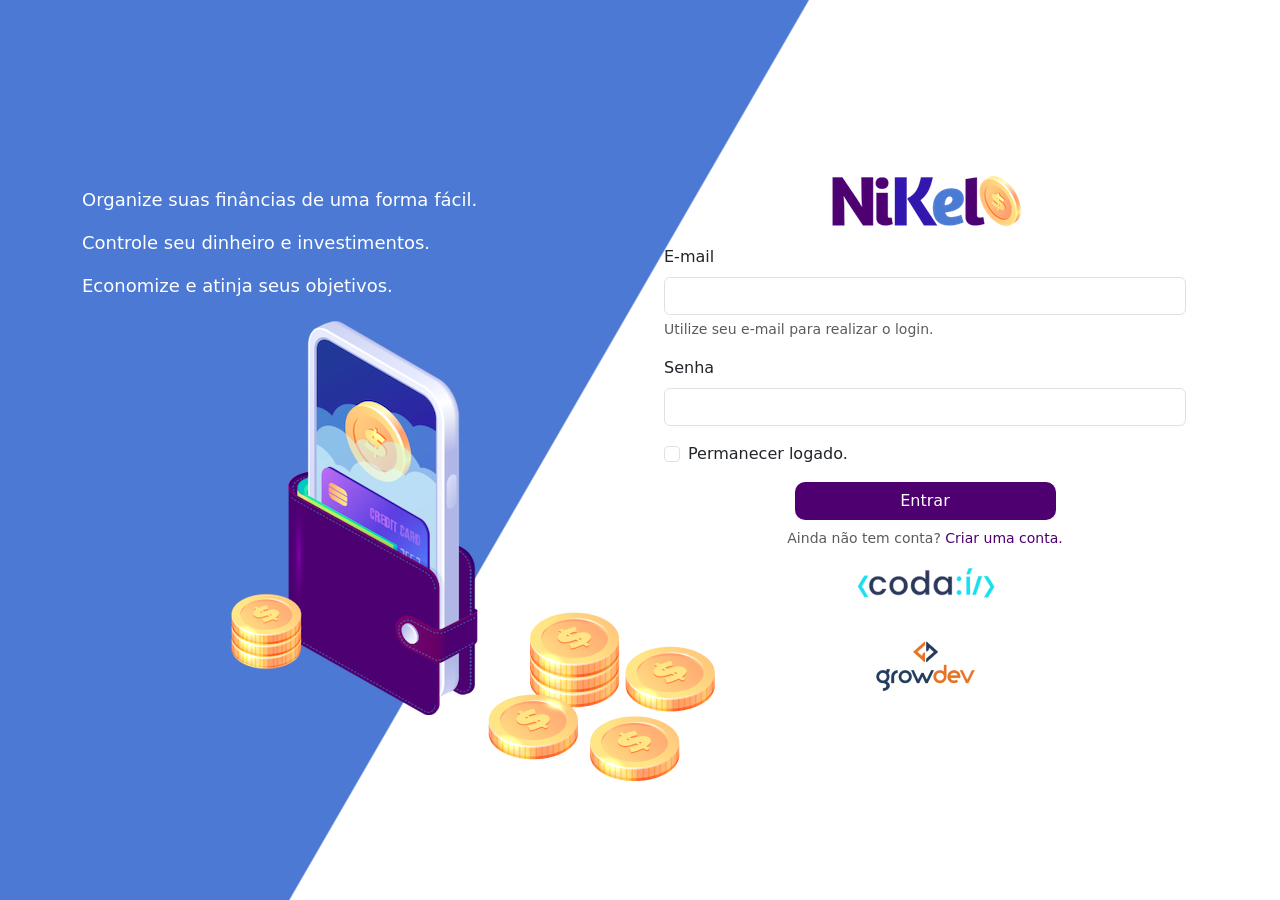
<file: public/index.html>
<!DOCTYPE html>
<html lang="pt">

<head>
    <meta charset="UTF-8">
    <meta http-equiv="X-UA-Compatible" content="IE=edge">
    <meta name="viewport" content="width=device-width, initial-scale=1.0">
    <title>Nikel</title>
    <link href="https://cdn.jsdelivr.net/npm/bootstrap@5.1.3/dist/css/bootstrap.min.css" rel="stylesheet"
        integrity="sha384-1BmE4kWBq78iYhFldvKuhfTAU6auU8tT94WrHftjDbrCEXSU1oBoqyl2QvZ6jIW3" crossorigin="anonymous">
    <link rel="stylesheet" href="./css/styles.css">
</head>

<body id="login">
    <main>
        <div class="container">
            <div class="row vh-100">
                <div class="col d-flex justify-content-center my-5 flex-column">
                    <div class="text-login">
                        <p>Organize suas finâncias de uma forma fácil.</p>
                        <p>Controle seu dinheiro e investimentos.</p>
                        <p>Economize e atinja seus objetivos.</p>
                    </div>
                    <div class="text-center">
                        <img src="./assets/images/pocket.png" alt="image pocket" class="img-fluid" srcset="">
                        <img src="./assets/images/coins.png" alt="image coins"
                            class="img-fluid d-none d-md-inline coins" srcset="">
                    </div>
                </div>
                <div class="col d-flex justify-content-center my-5 flex-column">
                    <div class="container">
                        <div class="row">
                            <div class="col">
                                <div class="text-center mb-3">
                                    <img src="./assets/images/nikel-logo.png" alt="logo nikel" class="img-fluid"
                                        srcset="">
                                </div>
                            </div>
                        </div>
                        <div class="row">
                            <div class="col">
                                <form id="login-form">
                                    <div class="mb-3">
                                        <label for="email-input" class="form-label">E-mail</label>
                                        <input type="email" class="form-control" id="email-input"
                                            aria-describedby="emailHelp">
                                        <div id="emailHelp" class="form-text">Utilize seu e-mail para realizar o login.
                                        </div>
                                    </div>
                                    <div class="mb-3">
                                        <label for="password-input" class="form-label">Senha</label>
                                        <input type="password" class="form-control" id="password-input">
                                    </div>
                                    <div class="mb-3 form-check">
                                        <input type="checkbox" class="form-check-input" id="session-check">
                                        <label class="form-check-label" for="session-check">Permanecer logado.</label>
                                    </div>
                                    <button type="submit" class="btn button-login">Entrar</button>
                                </form>
                            </div>
                        </div>
                        <div class="row">
                            <div class="col">
                                <p id="Link-conta" class="text-center mt-2 form-text" data-bs-toggle="modal"
                                    data-bs-target="#register-modal">Ainda não tem conta? <span
                                        class="link-default">Criar uma conta.</span> </p>
                            </div>
                        </div>
                        <div class="row">
                            <div class="col">
                                <div class="text-center">
                                    <img src="./assets/images/codai-logo.png" alt="logo codai" srcset="">
                                </div>
                            </div>
                        </div>
                        <div class="row">
                            <div class="col">
                                <div class="text-center">
                                    <img src="./assets/images/growdev-logo.png" alt="logo growdev " srcset="">
                                </div>
                            </div>
                        </div>
                    </div>
                </div>
            </div>
        </div>
        <!-- Modal -->
        <div class="modal fade" id="register-modal" tabindex="-1" aria-labelledby="exampleModalLabel"
            aria-hidden="true">
            <div class="modal-dialog">
                <div class="modal-content">
                    <div class="modal-header">
                        <h5 class="modal-title" id="exampleModalLabel">Crie sua conta</h5>
                        <button type="button" class="btn-close" data-bs-dismiss="modal" aria-label="Close"></button>
                    </div>
                    <form id="create-form">
                        <div class="modal-body">

                            <div class="mb-3">
                                <label for="email-create-input" class="form-label">E-mail</label>
                                <input type="email" class="form-control" id="email-create-input"
                                    aria-describedby="emailHelp" required>
                                <div id="emailHelp" class="form-text">Utilize seu e-mail para criar a conta.
                                </div>
                            </div>
                            <div class="mb-3">
                                <label for="password-create-input" class="form-label">Senha</label>
                                <input type="password" class="form-control" id="password-create-input" required>
                                <div id="emailHelp" class="form-text">Utilize uma senha fácil de lembrar e anote para
                                    não esquecer.
                                </div>
                            </div>
                        </div>
                        <div class="modal-footer">
                            <button type="button" class="btn btn-secondary button-cancel"
                                data-bs-dismiss="modal">Cancelar</button>
                            <button type="submit" class="btn button-default">Criar conta</button>
                        </div>
                    </form>
                </div>
            </div>
        </div>
    </main>

    <script src="https://cdn.jsdelivr.net/npm/bootstrap@5.1.3/dist/js/bootstrap.bundle.min.js"
        integrity="sha384-ka7Sk0Gln4gmtz2MlQnikT1wXgYsOg+OMhuP+IlRH9sENBO0LRn5q+8nbTov4+1p"
        crossorigin="anonymous"></script>
    <script src="./js/index.js"></script>
</body>

</html>
</file>
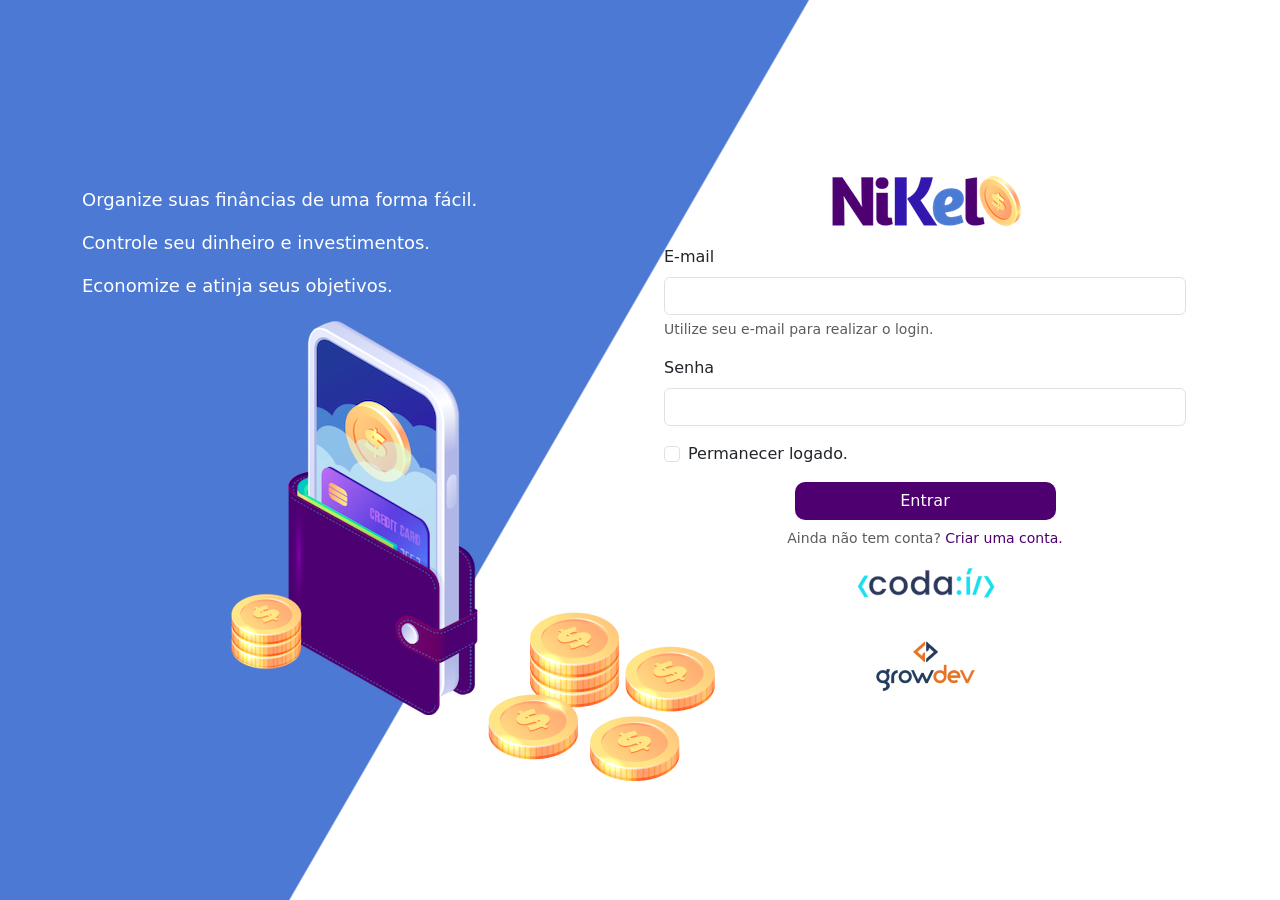
<file: public/home.html>
<!DOCTYPE html>
<html lang="pt">

<head>
  <meta charset="UTF-8">
  <meta http-equiv="X-UA-Compatible" content="IE=edge">
  <meta name="viewport" content="width=device-width, initial-scale=1.0">
  <title>Nikel - Home</title>
  <link href="https://cdn.jsdelivr.net/npm/bootstrap@5.1.3/dist/css/bootstrap.min.css" rel="stylesheet"
    integrity="sha384-1BmE4kWBq78iYhFldvKuhfTAU6auU8tT94WrHftjDbrCEXSU1oBoqyl2QvZ6jIW3" crossorigin="anonymous">
  <link rel="stylesheet" href="https://cdn.jsdelivr.net/npm/bootstrap-icons@1.7.2/font/bootstrap-icons.css">
  <link rel="stylesheet" href="./css/styles.css">
</head>

<body id="app">
  <header>
    <nav class="navbar navbar-expand navbar-light bg-white">
      <div class="container-fluid">
        <a class="navbar-brand" href="#">
          <img src="./assets/images/nikel-small-logo.png" alt="logo nikel" class="img-fluid" srcset="">
        </a>
        <button class="navbar-toggler" type="button" data-bs-toggle="collapse" data-bs-target="#navbarSupportedContent"
          aria-controls="navbarSupportedContent" aria-expanded="false" aria-label="Toggle navigation">
          <span class="navbar-toggler-icon"></span>
        </button>
        <div class="collapse navbar-collapse justify-content-end" id="navbarSupportedContent">
          <div class="d-flex menu">
            <a href="home.html"><button class="btn" type="button"><i
                  class="bi bi-house-door-fill fs-4 color-secondary"></i></button></a>
            <a href="transactions.html"><button class="btn" type="button"><i
                  class="bi bi-currency-exchange fs-4"></i></button></a>

            <div class="dropdown">
              <button class="btn" type="button" id="dropdownMenuButton1" data-bs-toggle="dropdown"
                aria-expanded="false">
                <i class="bi bi-person-circle fs-4"></i>
              </button>
              <ul class="dropdown-menu logout" aria-labelledby="dropdownMenuButton1">
                <li><button class="dropdown-item" id="button-logout">Sair</button></li>
              </ul>
            </div>
          </div>

        </div>
      </div>
    </nav>
  </header>
  <main>
    <div class="container-lg">
      <div class="row">
        <div class="col d-flex mt-4 justify-content-start align-items-center">
          <i class="bi bi-cash-coin color-primary icon-detail"></i>
          <span class="fs-2" id="total">R$ 0,00</span>
        </div>
        <div class="col d-flex mt-4 justify-content-end">
          <div class="text-center">
            <img src="./assets/images/coins-small.png" alt="image coins" srcset="">
          </div>
        </div>
      </div>
      <div class="row">
        <div class="col-12 info shadow-lg">
          <div class="container">
            <div class="row">
              <div class="col-6">
                <span class="fs-4">Entradas <i class="bi bi-arrow-down-circle fs-2 align-middle"></i> </span>
              </div>
              <div class="col-6">
                <span class="fs-4">Saídas <i class="bi bi-arrow-up-circle fs-2 align-middle"></i></span>
              </div>
              <div class="col-12 my-2">
                <hr>
              </div>
            </div>
            <div class="row">
              <div class="col-6">
                <div class="container p-0" id="cash-in-list">

                </div>
              </div>
              <div class="col-6">
                <div class="container p-0" id="cash-out-list">

                </div>
              </div>
              <div class="col-12 mb-4">
                <button type="button" class="btn button-default" id="transactions-button">
                  Ver todas</button>
              </div>
            </div>
          </div>
        </div>
      </div>
      <button class="btn button-float" data-bs-toggle="modal" data-bs-target="#transaction-modal"><i
          class="bi bi-plus"></i></button>
    </div>

    <!-- Modal -->
    <div class="modal fade" id="transaction-modal" tabindex="-1" aria-labelledby="exampleModalLabel" aria-hidden="true">
      <div class="modal-dialog">
        <div class="modal-content">
          <div class="modal-header">
            <h5 class="modal-title" id="exampleModalLabel">Adicionar Lançamento</h5>
            <button type="button" class="btn-close" data-bs-dismiss="modal" aria-label="Close"></button>
          </div>
          <form id="transaction-form">
            <div class="modal-body">

              <div class="mb-3">
                <label for="value-input" class="form-label">Valor</label>
                <input type="number" step="any" class="form-control" id="value-input" aria-describedby="emailHelp"
                  required>
              </div>
              <div class="mb-3">
                <label for="description-input" class="form-label">Descrição</label>
                <input type="text" class="form-control" id="description-input" required>
              </div>
              <div class="mb-3">
                <label for="date-input" class="form-label">Data</label>
                <input type="date" class="form-control" id="date-input" required>
              </div>
              <div class="mb-3">
                <div class="form-check form-check-inline">
                  <input class="form-check-input" type="radio" name="type-input" id="inlineRadio1" value="1" checked>
                  <label class="form-check-label" for="inlineRadio1">Entrada</label>
                </div>
                <div class="form-check form-check-inline">
                  <input class="form-check-input" type="radio" name="type-input" id="inlineRadio2" value="2">
                  <label class="form-check-label" for="inlineRadio2">Saída</label>
                </div>
              </div>
            </div>
            <div class="modal-footer">
              <button type="button" class="btn btn-secondary button-cancel" data-bs-dismiss="modal">Cancelar</button>
              <button type="submit" class="btn button-default">Adicionar</button>
            </div>
          </form>
        </div>
      </div>
    </div>

  </main>

  <script src="https://cdn.jsdelivr.net/npm/bootstrap@5.1.3/dist/js/bootstrap.bundle.min.js"
    integrity="sha384-ka7Sk0Gln4gmtz2MlQnikT1wXgYsOg+OMhuP+IlRH9sENBO0LRn5q+8nbTov4+1p"
    crossorigin="anonymous"></script>
  <script src="./js/home.js"></script>
</body>

</html>
</file>
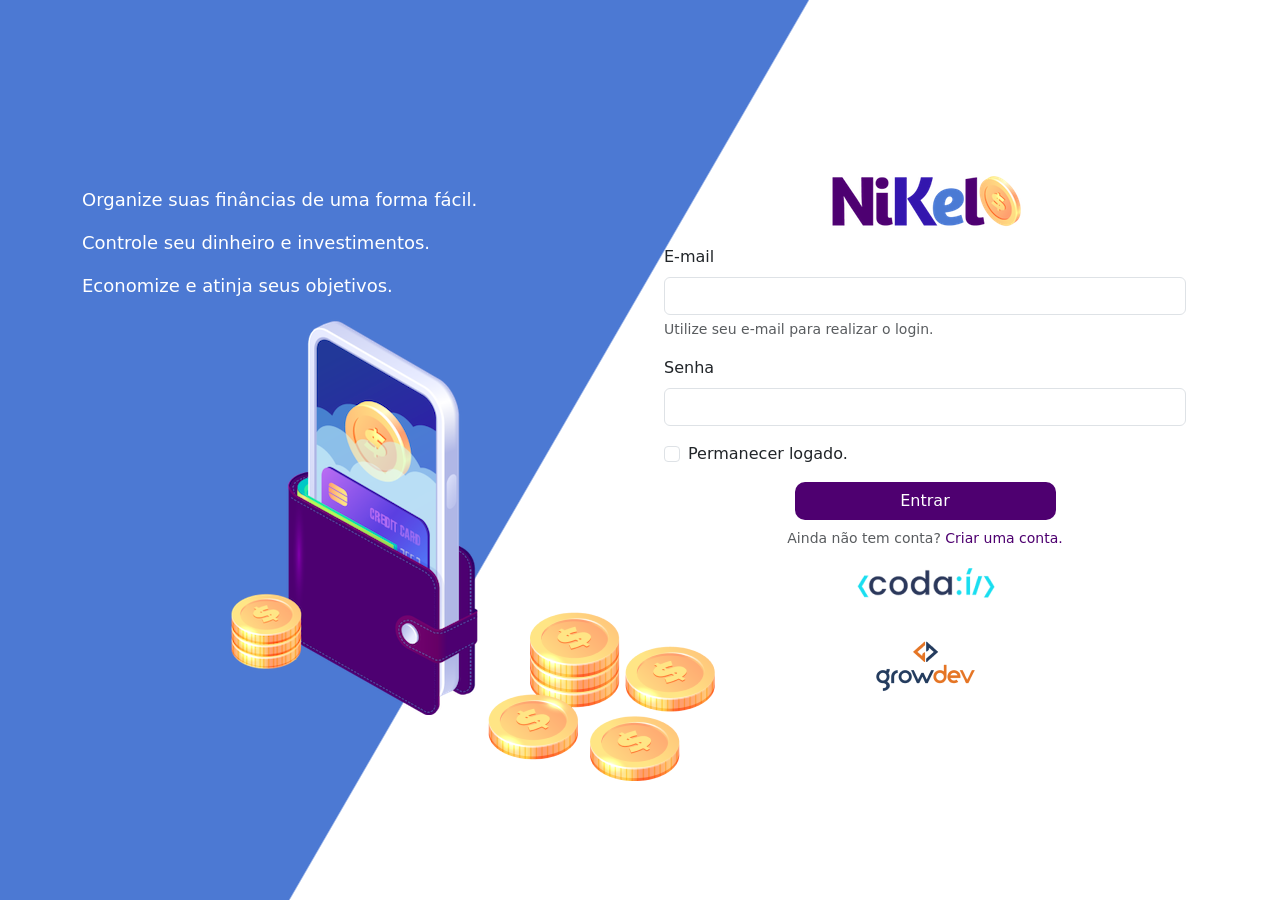
<file: public/transactions.html>
<!DOCTYPE html>
<html lang="pt">

<head>
    <meta charset="UTF-8">
    <meta http-equiv="X-UA-Compatible" content="IE=edge">
    <meta name="viewport" content="width=device-width, initial-scale=1.0">
    <title>Nikel - Lançamentos</title>
    <link href="https://cdn.jsdelivr.net/npm/bootstrap@5.1.3/dist/css/bootstrap.min.css" rel="stylesheet"
        integrity="sha384-1BmE4kWBq78iYhFldvKuhfTAU6auU8tT94WrHftjDbrCEXSU1oBoqyl2QvZ6jIW3" crossorigin="anonymous">
    <link rel="stylesheet" href="https://cdn.jsdelivr.net/npm/bootstrap-icons@1.7.2/font/bootstrap-icons.css">
    <link rel="stylesheet" href="./css/styles.css">
</head>

<body id="app">
  <header>
    <nav class="navbar navbar-expand navbar-light bg-white">
      <div class="container-fluid">
        <a class="navbar-brand" href="#">
          <img src="./assets/images/nikel-small-logo.png" alt="logo-nikel-small" class="img-fluid">
        </a>
        <button class="navbar-toggler" type="button" data-bs-toggle="collapse" data-bs-target="#navbarSupportedContent"
          aria-controls="navbarSupportedContent" aria-expanded="false" aria-label="Toggle navigation">
          <span class="navbar-toggler-icon"></span>
        </button>
        <div class="collapse navbar-collapse justify-content-end" id="navbarSupportedContent">
          <div class="d-flex menu">
            <a href="home.html"><button class="btn" type="button"><i
                  class="bi bi-house-door-fill fs-4"></i></button></a>
            <a href="transaction.html"><button class="btn" type="button"><i
                  class="bi bi-currency-exchange color-secondary fs-4"></i></button></a>
            <div class="dropdown">
              <button class="btn" type="button" id="dropdownMenuButton1" data-bs-toggle="dropdown"
                aria-expanded="false">
                <i class="bi bi-person-circle fs-4"></i>
              </button>
              <ul class="dropdown-menu logout" aria-labelledby="dropdownMenuButton1">
                <li><button class="dropdown-item" id="button-logout">Sair</button></li>
              </ul>
            </div>
          </div>
        </div>
      </div>
    </nav>
  </header>
  <main>
    <div class="container-lg">
      <div class="row">
        <div class="col d-flex mt-4 justify-content-start align-items-center">
          <i class="bi bi-currency-exchange color-primary icon-detail"></i>
          <span class="fs-2">Lançamentos</span>
        </div>
        <div class="col d-flex mt-4 justify-content-end align-items-center">
          <div class="text-center">
            <img src="./assets/images/coins-small.png" alt="image-coins">
          </div>
        </div>
      </div>
      <div class="row">
        <div class="col-12 info shadow-lg">
          <div class="container">
            <div class="row">
              <div class="col">
                <table class="table">
                  <thead>
                    <tr>
                      <th scope="col">Data</th>
                      <th scope="col">Valor</th>
                      <th scope="col">Tipo</th>
                      <th scope="col">Descrição</th>
                    </tr>
                  </thead>
                  <tbody id="transactions-list">
                    <!-- aqui insere dinamicamente pelo JS -->
                  </tbody>
                </table>
              </div>
            </div>
          </div>
        </div>
      </div>
      <button class="btn button-float" data-bs-toggle="modal" data-bs-target="#transaction-modal">
        <i class="bi bi-plus fs-4"></i>
      </button>
    </div>

    <!-- Modal -->
        <div class="modal fade" id="transaction-modal" tabindex="-1" aria-labelledby="exampleModalLabel"
            aria-hidden="true">
            <div class="modal-dialog">
                <div class="modal-content">
                    <div class="modal-header">
                        <h5 class="modal-title" id="exampleModalLabel">Adicionar Lançamento</h5>
                        <button type="button" class="btn-close" data-bs-dismiss="modal" aria-label="Close"></button>
                    </div>
                    <form id="transaction-form">
                        <div class="modal-body">

                            <div class="mb-3">
                                <label for="value-input" class="form-label">Valor</label>
                                <input type="number" step="any" class="form-control" id="value-input"
                                    aria-describedby="emailHelp">
                            </div>
                            <div class="mb-3">
                                <label for="description-input" class="form-label">Descrição</label>
                                <input type="text" class="form-control" id="description-input">
                            </div>
                            <div class="mb-3">
                                <label for="date-input" class="form-label">Data</label>
                                <input type="date" class="form-control" id="date-input">
                            </div>
                            <div class="mb-3">
                                <div class="form-check form-check-inline">
                                    <input class="form-check-input" type="radio" name="type-input" id="inlineRadio1"
                                        value="1" checked>
                                    <label class="form-check-label" for="inlineRadio1">Entrada</label>
                                </div>
                                <div class="form-check form-check-inline">
                                    <input class="form-check-input" type="radio" name="type-input" id="inlineRadio2"
                                        value="2">
                                    <label class="form-check-label" for="inlineRadio2">Saída</label>
                                </div>
                            </div>
                        </div>
                        <div class="modal-footer">
                            <button type="button" class="btn btn-secondary button-cancel"
                                data-bs-dismiss="modal">Cancelar</button>
                            <button type="submit" class="btn button-default">Adicionar</button>
                        </div>
                    </form>
                </div>
            </div>
        </div>
  </main>

  <script src="https://cdn.jsdelivr.net/npm/bootstrap@5.1.3/dist/js/bootstrap.bundle.min.js"
    integrity="sha384-ka7Sk0Gln4gmtz2MlQnikT1wXgYsOg+OMhuP+IlRH9sENBO0LRn5q+8nbTov4+1p"
    crossorigin="anonymous"></script>
  <script src="./js/transaction.js"></script>
</body>

</html>
</file>
<file: public/css/styles.css>
#login {
    background: linear-gradient(120deg, #4c79d3 44.9%, #ffffff 45%) no-repeat fixed;
}

#app {
    background: linear-gradient(120deg,#ffffff 44.9%, #4c79d3 45%) no-repeat fixed;   
}

header {
    border-bottom: 1px solid #bebcbc;
    padding: 5px;
    background-color: #ffffff;
}

.color-primary {
color: #4e0070;
}

.icon-detail {
font-size: 50px;
margin-right: 10px;
vertical-align: middle;
}

.color-secondary {
color: #4c79d3;
}

.text-login{
    color: #ffffff;
    font-size: 18px;
    font: weight 500px;
}

.coins{
    position: absolute;
    bottom: 100px;
}

.button-login{
    border-radius: 10px;
    background-color: #4e0070;
    color: #ffffff;
    width: 50%;
    margin: 0 25%;
}

.button-default {
    border-radius: 10px;
    background-color: #4e0070;
    color: #ffffff;
}

.button-cancel {
    border-radius: 10px;
}

.button-float {
    border-radius: 100%;
    height: 60px;
    width: 60px;
    position: fixed;
    padding: 0 !important;
    bottom: 1rem;
    right: 2rem;
    font-size: 35px;
    border: 2px solid #4e0070;
    background-color: #4e0070;
    color: #ffffff;
}

.button-float:hover {
    border: 2px solid #4c79d3;
    background-color: #ffffff;
    color: #4c79d3;
}

.button-login:hover, .button-default:hover{
    background: #4c79d3;
    color: #ffffff;

}

.link-default{
    color: #4e0070;
    cursor: pointer;
}

.link-default:hover{
    color: #4c79d3;
}

.info {
    background-color: #ffffff;
    border-radius: 20px 20px 0px 0px;
    padding: 20px 0px 0px;

}

.logout {
    min-width: 5rem !important;
}

.menu {
    margin-right: 20px;
}
</file>
